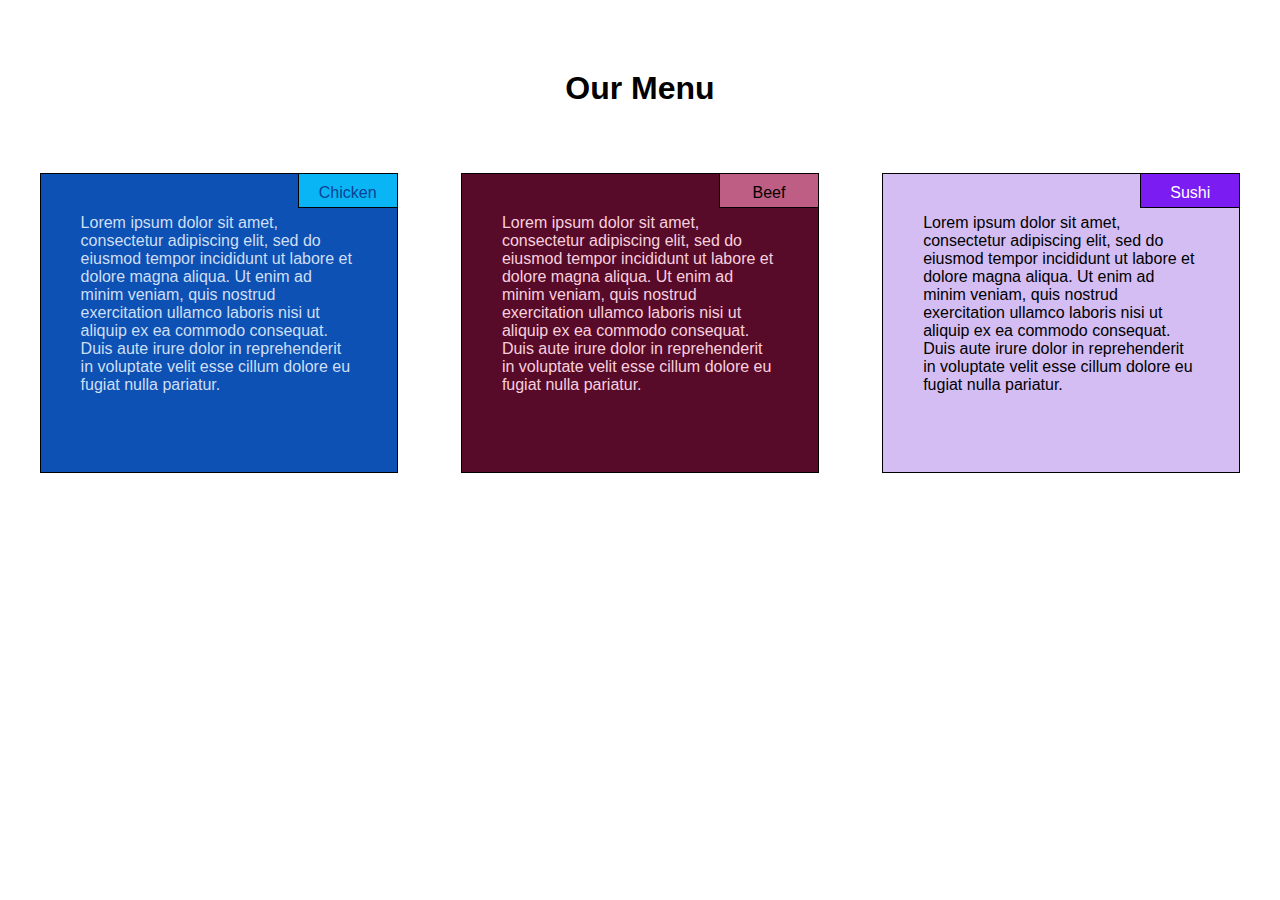
<file: module2-solution/index.html>
<!DOCTYPE html>
<html>
<head>
<meta charset="utf-8">
<title>Assignment Solution for Module 2</title>
<link rel="stylesheet" href="css/style.css">
<style>

</style>
</head>
<body>
<h1>  Our Menu</h1>

<div class="row">
  <div class="col-lg-4 col-md-6" id="container" >
  <p id="back1">Lorem ipsum dolor sit amet, consectetur adipiscing elit, sed do eiusmod tempor incididunt ut labore et dolore magna aliqua. Ut enim ad minim veniam, quis nostrud exercitation ullamco laboris nisi ut aliquip ex ea commodo consequat. Duis aute irure dolor in reprehenderit in voluptate velit esse cillum dolore eu fugiat nulla pariatur. </p><p  id="top1">Chicken</p>
  </div>

  <div class="col-lg-4 col-md-6" id="container" >
    <p id="back2" >Lorem ipsum dolor sit amet, consectetur adipiscing elit, sed do eiusmod tempor incididunt ut labore et dolore magna aliqua. Ut enim ad minim veniam, quis nostrud exercitation ullamco laboris nisi ut aliquip ex ea commodo consequat. Duis aute irure dolor in reprehenderit in voluptate velit esse cillum dolore eu fugiat nulla pariatur. </p><p  id="top2">Beef</p>
  </div>

  <div class="col-lg-4 col-md-12" id="container" >
  <p id="back3" >Lorem ipsum dolor sit amet, consectetur adipiscing elit, sed do eiusmod tempor incididunt ut labore et dolore magna aliqua. Ut enim ad minim veniam, quis nostrud exercitation ullamco laboris nisi ut aliquip ex ea commodo consequat. Duis aute irure dolor in reprehenderit in voluptate velit esse cillum dolore eu fugiat nulla pariatur. </p><p id="top3">Sushi</p>
  </div>
</div>


</body>
</html>
</file>
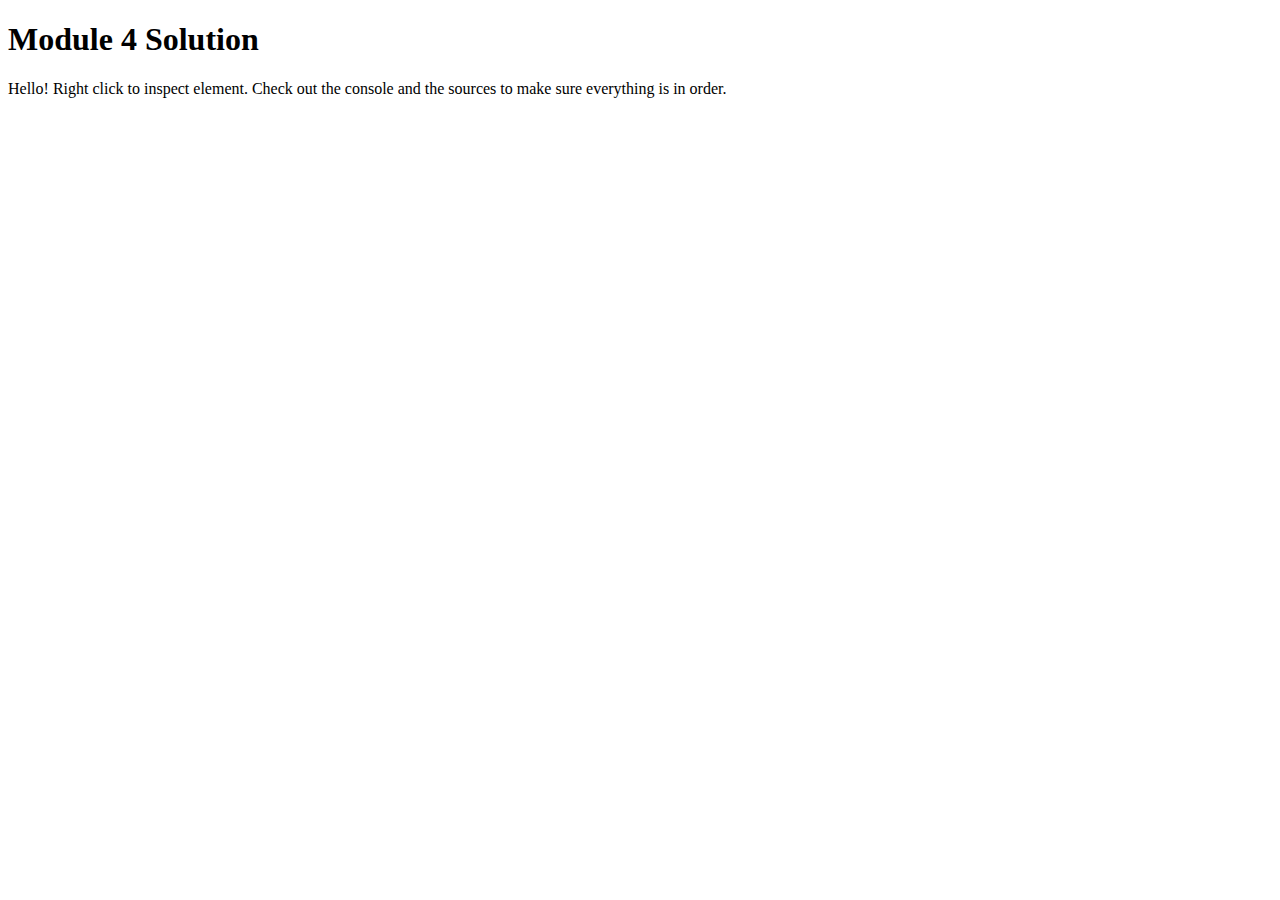
<file: module4-solution/index.html>
<!DOCTYPE html>
<html>
<head>
  <meta charset="utf-8">
  <title>Module 4 Solution</title>
  <script src="SpeakHello.js"></script>
  <script src="SpeakGoodBye.js"></script>
  <script src="script.js"></script>
</head>
<body>
  <h1>Module 4 Solution</h1>
  Hello! Right click to inspect element. Check out the console and the sources to make sure everything is in order.
</body>
</html>
</file>
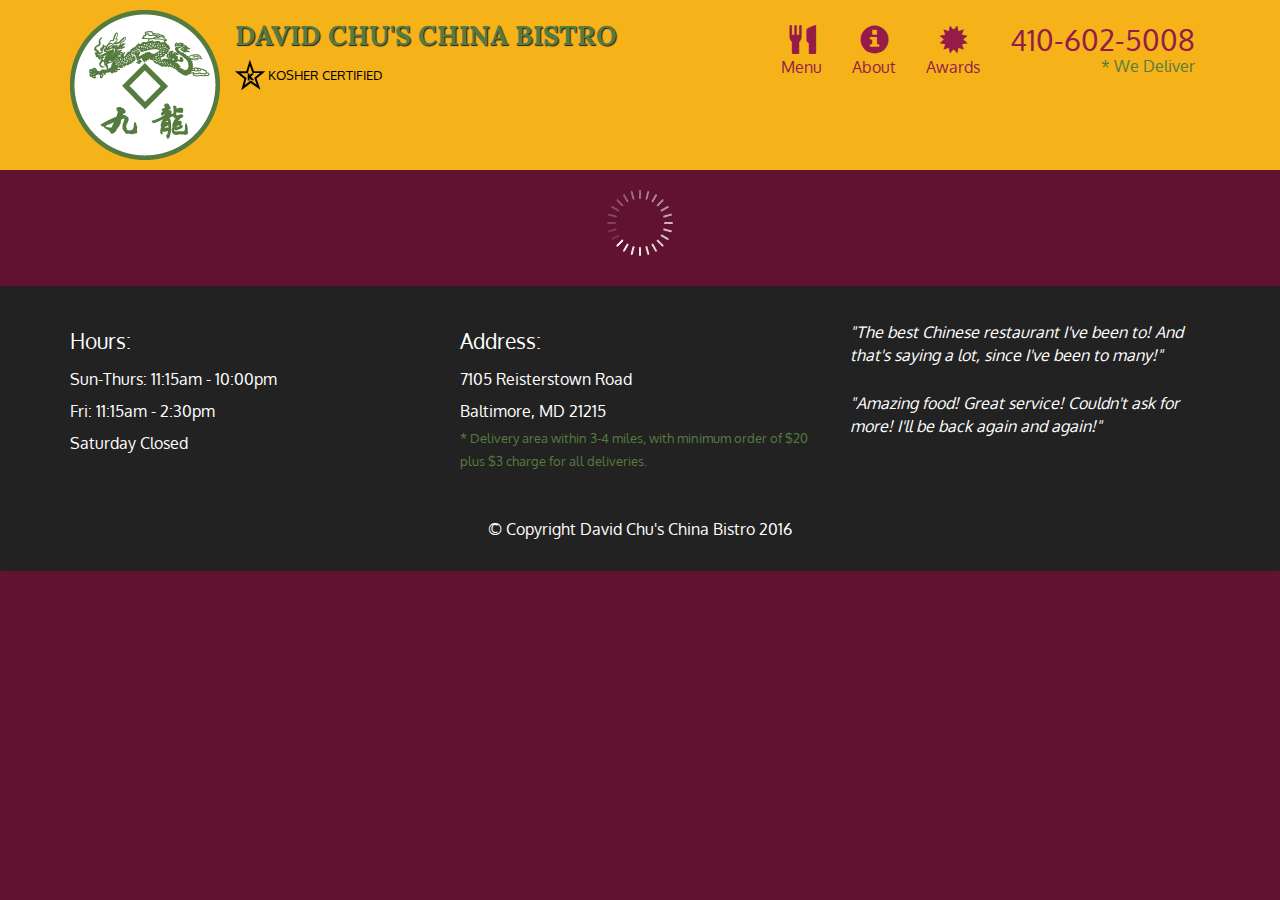
<file: module5-solution/index.html>
<!doctype html>
<html lang="en">
  <head>
    <meta charset="utf-8">
    <meta http-equiv="X-UA-Compatible" content="IE=edge">
    <meta name="viewport" content="width=device-width, initial-scale=1">
    <title>David Chu's China Bistro</title>
    <link rel="stylesheet" href="css/bootstrap.min.css">
    <link rel="stylesheet" href="css/styles.css">
    <link href='https://fonts.googleapis.com/css?family=Oxygen:400,300,700' rel='stylesheet' type='text/css'>
    <link href='https://fonts.googleapis.com/css?family=Lora' rel='stylesheet' type='text/css'>
  </head>
<body>
  <header>
    <nav id="header-nav" class="navbar navbar-default">
      <div class="container">
        <div class="navbar-header">
          <a href="index.html" class="pull-left visible-md visible-lg">
            <div id="logo-img" alt="Logo image"></div>
          </a>

          <div class="navbar-brand">
            <a href="index.html"><h1>David Chu's China Bistro</h1></a>
            <p>
              <img src="images/star-k-logo.png" alt="Kosher certification">
              <span>Kosher Certified</span>
            </p>
          </div>

          <button id="navbarToggle" type="button" class="navbar-toggle collapsed" data-toggle="collapse" data-target="#collapsable-nav" aria-expanded="false">
            <span class="sr-only">Toggle navigation</span>
            <span class="icon-bar"></span>
            <span class="icon-bar"></span>
            <span class="icon-bar"></span>
          </button>
        </div>
        
        <div id="collapsable-nav" class="collapse navbar-collapse">
           <ul id="nav-list" class="nav navbar-nav navbar-right">
            <li id="navHomeButton" class="visible-xs active">
              <a href="index.html">
                <span class="glyphicon glyphicon-home"></span> Home</a>
            </li>
            <li id="navMenuButton">
              <a href="#" onclick="$dc.loadMenuCategories();">
                <span class="glyphicon glyphicon-cutlery"></span><br class="hidden-xs"> Menu</a>
            </li>
            <li>
              <a href="#">
                <span class="glyphicon glyphicon-info-sign"></span><br class="hidden-xs"> About</a>
            </li>
            <li>
              <a href="#">
                <span class="glyphicon glyphicon-certificate"></span><br class="hidden-xs"> Awards</a>
            </li>
            <li id="phone" class="hidden-xs">
              <a href="tel:410-602-5008">
                <span>410-602-5008</span></a><div>* We Deliver</div>
            </li>
          </ul><!-- #nav-list -->
        </div><!-- .collapse .navbar-collapse -->
      </div><!-- .container -->
    </nav><!-- #header-nav -->
  </header>

  <div id="call-btn" class="visible-xs">
    <a class="btn" href="tel:410-602-5008">
    <span class="glyphicon glyphicon-earphone"></span>
    410-602-5008
    </a>
  </div>
  <div id="xs-deliver" class="text-center visible-xs">* We Deliver</div>

  <div id="main-content" class="container"></div>

  <footer class="panel-footer">
    <div class="container">
      <div class="row">
        <section id="hours" class="col-sm-4">
          <span>Hours:</span><br>
          Sun-Thurs: 11:15am - 10:00pm<br>
          Fri: 11:15am - 2:30pm<br>
          Saturday Closed
          <hr class="visible-xs">
        </section>
        <section id="address" class="col-sm-4">
          <span>Address:</span><br>
          7105 Reisterstown Road<br>
          Baltimore, MD 21215
          <p>* Delivery area within 3-4 miles, with minimum order of $20 plus $3 charge for all deliveries.</p>
          <hr class="visible-xs">
        </section>
        <section id="testimonials" class="col-sm-4">
          <p>"The best Chinese restaurant I've been to! And that's saying a lot, since I've been to many!"</p>
          <p>"Amazing food! Great service! Couldn't ask for more! I'll be back again and again!"</p>
        </section>
      </div>
      <div class="text-center">&copy; Copyright David Chu's China Bistro 2016</div>
    </div>
  </footer>

  <!-- jQuery (Bootstrap JS plugins depend on it) -->
  <script src="js/jquery-2.1.4.min.js"></script>
  <script src="js/bootstrap.min.js"></script>
  <script src="js/ajax-utils.js"></script>
  <script src="js/script.js"></script>
</body>
</html>
</file>
<file: module2-solution/css/style.css>
* {
  box-sizing: border-box;
}
h1 {
  margin-top: 70px;
  margin-bottom: 50px;
  font-family: Helvetica;
  text-align: center;
}

div#container {
  height: 350px;
  margin-right: auto;
  margin-left: auto;
  font-family: Helvetica;
  color: white;
  position: relative;
<<<<<<< HEAD
  text-align: center;
=======
>>>>>>> 38fbc56810e5414072d74f6ddcbd49aaba85015e
}
p#back1 {
  margin-right: auto;
  margin-left: auto;
  background-color: #0C51B3  ;
  padding:  40px;
  width: 85%;
  height: 300px;
  border: 1px solid black;
  font-family: Helvetica;
  color: #CFDFF6     ; 
<<<<<<< HEAD
  text-align: center;
=======
>>>>>>> 38fbc56810e5414072d74f6ddcbd49aaba85015e
}

p#back2 {
  margin-right: auto;
  margin-left: auto;
  background-color: #580A29  ;
  padding:  40px;
  width: 85%;
  height: 300px;
  border: 1px solid black;
  font-family: Helvetica;
  color: #F7D0DF  ;
<<<<<<< HEAD
  text-align: center;
=======
>>>>>>> 38fbc56810e5414072d74f6ddcbd49aaba85015e
}

p#back3 {
  margin-right: auto;
  margin-left: auto;
  background-color: #D4BDF3;
  padding:  40px;
  width: 85%;
  height: 300px;
  border: 1px solid black;
  font-family: Helvetica;
  color: black; 
<<<<<<< HEAD
  text-align: center;
=======
>>>>>>> 38fbc56810e5414072d74f6ddcbd49aaba85015e
}

p#top1{
  border: 1px solid black;
  background-color: #0AB5F5      ;
  width: 100px;
  height: 35px;
  padding:  10px;
  position: relative;
  top: -332px;
  float:  right;
  right:  7.5%;
  font-family: Helvetica;
  color:  #094295  ;
  text-align: center;
}
p#top2{
  border: 1px solid black;
  background-color: #BF5E84 ;
  width: 100px;
  height: 35px;
  padding:  10px;
  position: relative;
  top: -332px;
  float:  right;
  right:  7.5%;
  font-family: Helvetica;
  color:  black;
 text-align: center;
}
p#top3{
  border: 1px solid black;
  background-color:  #7B1CF3;
  width: 100px;
  height: 35px;
  padding:  10px;
  position: relative;
  top: -332px;
  float:  right;
  right:  7.5%;
  font-family: Helvetica;
  color:  white;
   text-align: center;
}
.row {
  width: 100%;
}

/********** Large devices only **********/
@media (min-width: 992px) {
  .col-lg-1, .col-lg-2, .col-lg-3, .col-lg-4, .col-lg-5, .col-lg-6, .col-lg-7, .col-lg-8, .col-lg-9, .col-lg-10, .col-lg-11, .col-lg-12 {
    float: left;
  }
  .col-lg-1 {
    width: 8.33%;
  }
  .col-lg-2 {
    width: 16.66%;
  }
  .col-lg-3 {
    width: 25%;
  }
  .col-lg-4 {
    width: 33.33%;
  }
  .col-lg-5 {
    width: 41.66%;
  }
  .col-lg-6 {
    width: 50%;
  }
  .col-lg-7 {
    width: 58.33%;
  }
  .col-lg-8 {
    width: 66.66%;
  }
  .col-lg-9 {
    width: 74.99%;
  }
  .col-lg-10 {
    width: 83.33%;
  }
  .col-lg-11 {
    width: 91.66%;
  }
  .col-lg-12 {
    width: 100%;
  }
}

/********** Medium devices only **********/
@media (min-width: 768px) and (max-width: 991px) {
  .col-md-1, .col-md-2, .col-md-3, .col-md-4, .col-md-5, .col-md-6, .col-md-7, .col-md-8, .col-md-9, .col-md-10, .col-md-11, .col-md-12 {
    float: left;
  }
  .col-md-1 {
    width: 8.33%;
  }
  .col-md-2 {
    width: 16.66%;
  }
  .col-md-3 {
    width: 25%;
  }
  .col-md-4 {
    width: 33.33%;
  }
  .col-md-5 {
    width: 41.66%;
  }
  .col-md-6 {
    width: 50%;
  }
  .col-md-7 {
    width: 58.33%;
  }
  .col-md-8 {
    width: 66.66%;
  }
  .col-md-9 {
    width: 74.99%;
  }
  .col-md-10 {
    width: 83.33%;
  }
  .col-md-11 {
    width: 91.66%;
  }
  .col-md-12 {
    width: 100%;
  }
}

/********** Medium devices only **********/
@media (max-width: 767px)  {
  .col-sm-1, .col-sm-2, .col-sm-3, .col-sm-4, .col-sm-5, .col-sm-6, .col-sm-7, .col-sm-8, .col-sm-9, .col-sm-10, .col-sm-11, .col-sm-12 {
    float: left;
  }
  .col-sm-1 {
    width: 8.33%;
  }
  .col-sm-2 {
    width: 16.66%;
  }
  .col-sm-3 {
    width: 25%;
  }
  .col-sm-4 {
    width: 33.33%;
  }
  .col-sm-5 {
    width: 41.66%;
  }
  .col-sm-6 {
    width: 50%;
  }
  .col-sm-7 {
    width: 58.33%;
  }
  .col-sm-8 {
    width: 66.66%;
  }
  .col-sm-9 {
    width: 74.99%;
  }
  .col-sm-10 {
    width: 83.33%;
  }
  .col-sm-11 {
    width: 91.66%;
  }
  .col-sm-12 {
    width: 100%;
  }
}
</file>
<file: module5-solution/css/styles.css>
body {
  font-size: 16px;
  color: #fff;
  background-color: #61122f;
  font-family: 'Oxygen', sans-serif;
}

/** HEADER **/
#header-nav {
  background-color: #f6b319;
  border-radius: 0;
  border: 0;
}

#logo-img {
  background: url('../images/restaurant-logo_large.png') no-repeat;
  width: 150px;
  height: 150px;
  margin: 10px 15px 10px 0;
}

.navbar-brand {
  padding-top: 25px;
}
.navbar-brand h1 { /* Restaurant name */
  font-family: 'Lora', serif;
  color: #557c3e;
  font-size: 1.5em;
  text-transform: uppercase;
  font-weight: bold;
  text-shadow: 1px 1px 1px #222;
  margin-top: 0;
  margin-bottom: 0;
  line-height: .75;
}
.navbar-brand a:hover, .navbar-brand a:focus {
  text-decoration: none;
}
.navbar-brand p { /* Kosher cert */
  color: #000;
  text-transform: uppercase;
  font-size: .7em;
  margin-top: 15px;
}
.navbar-brand p span { /* Star-K */
  vertical-align: middle;
}

#nav-list {
  margin-top: 10px;
}
#nav-list a {
  color: #951C49;
  text-align: center;
}
#nav-list a:hover {
  background: #E7E7E7;
}
#nav-list a span {
  font-size: 1.8em;
}

#phone {
  margin-top: 5px;
}
#phone a { /* Phone number */
  text-align: right;
  padding-bottom: 0;
}
#phone div { /* We Deliver */
  color: #557c3e;
  text-align: right;
  padding-right: 15px;
}

.navbar-header button.navbar-toggle, .navbar-header .icon-bar {
  border: 1px solid #61122f;
}
.navbar-header button.navbar-toggle {
  clear: both;
  margin-top: -30px;
}
/* END HEADER */

/* FOOTER */
.panel-footer {
  margin-top: 30px;
  padding-top: 35px;
  padding-bottom: 30px;
  background-color: #222;
  border-top: 0;
}
.panel-footer div.row {
  margin-bottom: 35px;
}
#hours, #address {
  line-height: 2;
}
#hours > span, #address > span {
  font-size: 1.3em;
}
#address p {
  color: #557c3e;
  font-size: .8em;
  line-height: 1.8;
}
#testimonials {
  font-style: italic;
}
#testimonials p:nth-child(2) {
  margin-top: 25px;
}
/* END FOOTER */



/* HOME PAGE */
.container .jumbotron {
  box-shadow: 0 0 50px #3F0C1F;
  border: 2px solid #3F0C1F;
}

#menu-tile, #specials-tile, #map-tile {
  height: 250px;
  width: 100%;
  margin-bottom: 15px;
  position: relative;
  border: 2px solid #3F0C1F;
  overflow: hidden;
}
#menu-tile:hover, #specials-tile:hover, #map-tile:hover {
  box-shadow: 0 1px 5px 1px #cccccc;
}
#menu-tile {
  background: url('../images/menu-tile.jpg') no-repeat;
  background-position: center;
}
#specials-tile {
  background: url('../images/specials-tile.jpg') no-repeat;
  background-position: center;
}
#menu-tile span, #specials-tile span, #map-tile span {
  position: absolute;
  bottom: 0;
  right: 0;
  width: 100%;
  text-align: center;
  font-size: 1.6em;
  text-transform: uppercase;
  background-color: #000;
  color: #fff;
  opacity: .8;
}
/* END HOME PAGE */

/* MENU CATEGORIES PAGE */
.category-tile { 
  position: relative;
  border: 2px solid #3F0C1F;
  overflow: hidden;
  width: 200px;
  height: 200px;
  margin: 0 auto 15px;
}
.category-tile span {
  position: absolute;
  bottom: 0;
  right: 0;
  width: 100%;
  text-align: center;
  font-size: 1.2em;
  text-transform: uppercase;
  background-color: #000;
  color: #fff;
  opacity: .8;
}
.category-tile:hover {
  box-shadow: 0 1px 5px 1px #cccccc;
}

#menu-categories-title + div {
  margin-bottom: 50px;
}
/* END MENU CATEGORIES PAGE */

/* SINGLE CATEGORY PAGE */
.menu-item-tile {
  margin-bottom: 25px;
}
.menu-item-tile hr {
  width: 80%;
}
.menu-item-tile .menu-item-price {
  font-size: 1.1em;
  text-align: right;
  margin-top: -15px;
  margin-right: -15px;
}
.menu-item-tile .menu-item-price span {
  font-size: .6em;
}
.menu-item-photo {
  position: relative;
  border: 2px solid #3F0C1F; 
  overflow: hidden;
  padding: 0;
  margin-right: -15px;
  margin-left: auto;
  margin-bottom: 20px;
  max-width: 250px;
}
.menu-item-photo div {
  position: absolute;
  bottom: 0;
  right: 0;
  width: 80px;
  background-color: #557c3e;
  text-align: center;
}
.menu-item-description {
  padding-right: 30px;
}
h3.menu-item-title {
  margin: 0 0 10px;
}
.menu-item-details {
  font-size: .9em;
  font-style: italic;
}
/* END SINGLE CATEGORY PAGE */


/********** Large devices only **********/
@media (min-width: 1200px) {
  .container .jumbotron {
    background: url('../images/jumbotron_1200.jpg') no-repeat;
    height: 675px;
  }
}

/********** Medium devices only **********/
@media (min-width: 992px) and (max-width: 1199px) {
  /* Header */
  #logo-img {
    background: url('../images/restaurant-logo_medium.png') no-repeat;
    width: 100px;
    height: 100px;
    margin: 5px 5px 5px 0;
  }
  /* End Header */

  /* Home Page */
  .container .jumbotron {
    background: url('../images/jumbotron_992.jpg') no-repeat;
    height: 558px;
  }
  /* End Home Page */
}

/********** Small devices only **********/
@media (min-width: 768px) and (max-width: 991px) {
  /* Home Page */
  .container .jumbotron {
    background: url('../images/jumbotron_768.jpg') no-repeat;
    height: 432px;
  }
  /* End Home Page */
}

/********** Extra small devices only **********/
@media (max-width: 767px) {
  /* Header */
  .navbar-brand {
    padding-top: 10px;
    height: 80px;
  }
  .navbar-brand h1 { /* Restaurant name */
    padding-top: 10px;
    font-size: 5vw; /* 1vw = 1% of viewport width */
  }
  .navbar-brand p { /* Kosher cert */
    font-size: .6em;
    margin-top: 12px;
  }
  .navbar-brand p img { /* Star-K */
    height: 20px;
  }

  #collapsable-nav a { /* Collapsed nav menu text */
    font-size: 1.2em;
  }
  #collapsable-nav a span { /* Collapsed nav menu glyph */
    font-size: 1em;
    margin-right: 5px;
  }

  #call-btn > a {
    font-size: 1.5em;
    display: block;
    margin: 0 20px;
    padding: 10px;
    border: 2px solid #fff;
    background-color: #f6b319;
    color: #951c49;
  }
  #xs-deliver {
    margin-top: 5px;
    font-size: .7em;
    letter-spacing: .1em;
    text-transform: uppercase;
  }
  /* End Header */

  /* Footer */
  .panel-footer section {
    margin-bottom: 30px;
    text-align: center;
  }
  .panel-footer section:nth-child(3) {
    margin-bottom: 0; /* margin already exists on the whole row */
  }
  .panel-footer section hr {
    width: 50%;
  }
  /* End Footer */

  /* Home Page */
  .container .jumbotron {
    margin-top: 30px;
    padding: 0;
  }
  #menu-tile, #specials-tile {
    width: 360px;
    margin: 0 auto 15px;
  }

  .menu-item-photo {
    margin-right: auto;
  }
  .menu-item-tile .menu-item-price {
    text-align: center;
  }
  .menu-item-description {
    text-align: center;;
  }
}


/********** Super extra small devices Only :-) (e.g., iPhone 4) **********/
@media (max-width: 479px) {
  /* Header */
  .navbar-brand h1 { /* Restaurant name */
    padding-top: 5px;
    font-size: 6vw;
  }
  /* End Header */
  
  /* Home page */
  #menu-tile, #specials-tile {
    width: 280px;
    margin: 0 auto 15px;
  }

  .col-xxs-12 {
    position: relative;
    min-height: 1px;
    padding-right: 15px;
    padding-left: 15px;
    float: left;
    width: 100%;
  }
}
</file>
